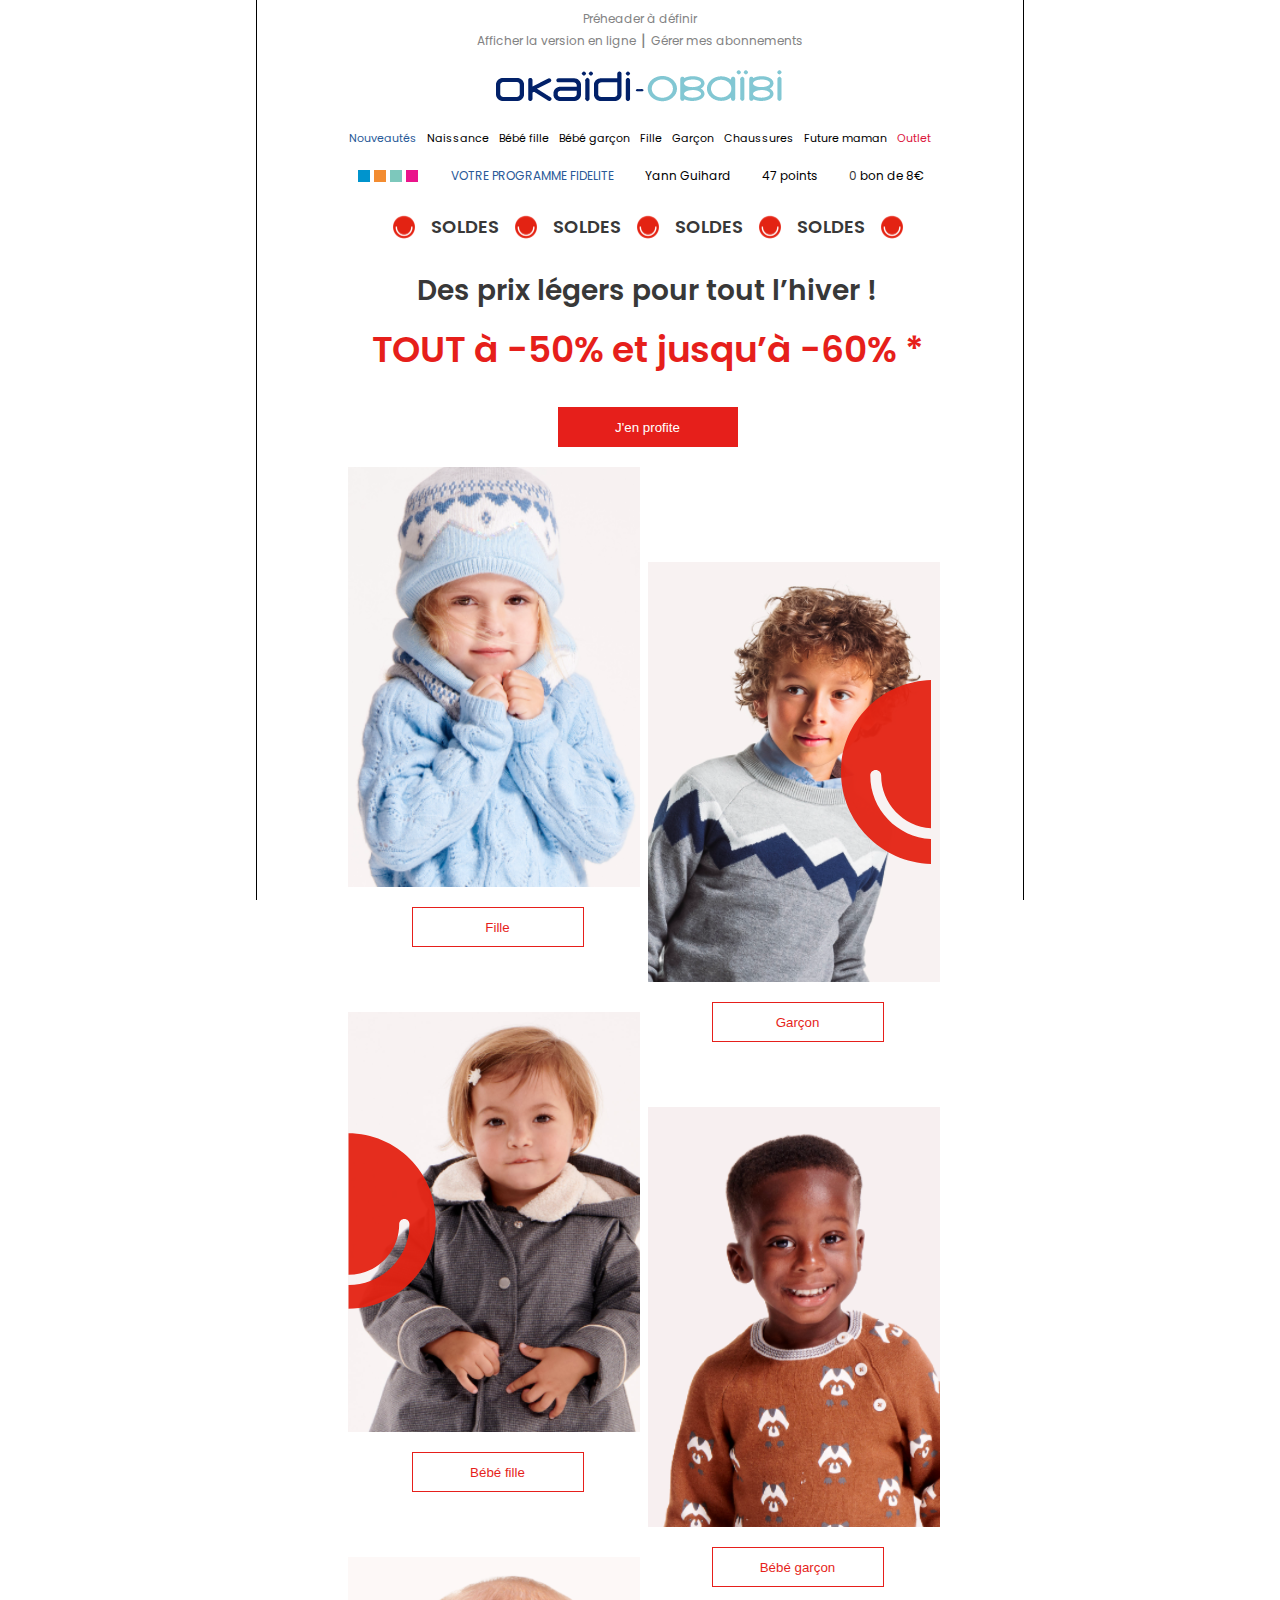
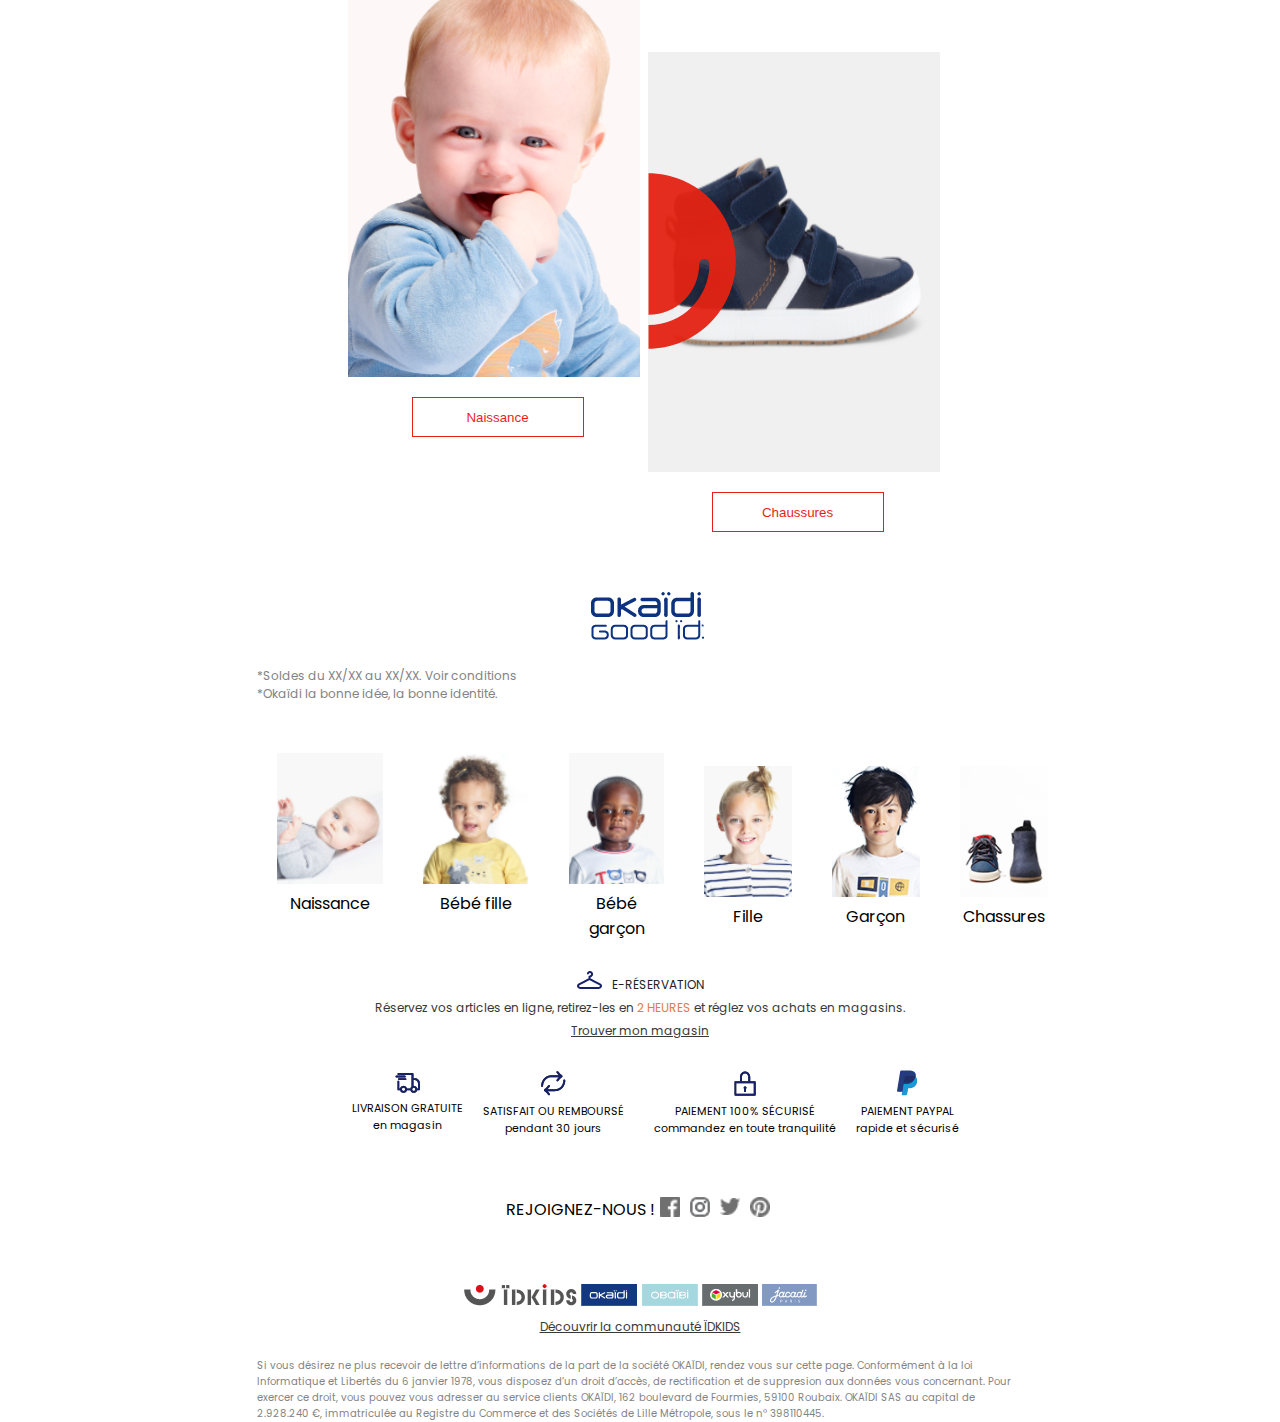
<file: index.html>
<!DOCTYPE html>
<html lang="en">
<head>
    <meta charset="UTF-8">
    <meta http-equiv="X-UA-Compatible" content="IE=edge">
    <meta name="viewport" content="width=device-width, initial-scale=1.0">
    <title>Maquette Solde</title>
    <link rel="stylesheet" href="style.css">
    <link rel="stylesheet" href="responsive.css">
</head>
<body>
    <header>
        <div class="pre-header">
            <p>
                Préheader à définir
            </p>
            <div class="pre-header-links">
                <a href="">Afficher la version en ligne</a>
                <div class="links-space">|</div>
                <a href="">Gérer mes abonnements</a>
            </div>
            
        </div>

        <div class="logo-container">
            <img src="./img/00-logoheader-okob.png" alt="">
        </div>

        <nav class="menu-desktop">
            <ul>
                <li><a href="">Nouveautés</a></li>
                <li><a href="">Naissance</a></li>
                <li><a href="">Bébé fille</a></li>
                <li><a href="">Bébé garçon</a></li>
                <li><a href="">Fille</a></li>
                <li><a href="">Garçon</a></li>
                <li><a href="">Chaussures</a></li>
                <li><a href="">Future maman</a></li>
                <li><a href="">Outlet</a></li>
            </ul>
        </nav>
        <nav class="menu-mob">
            <ul>
                <li><a href="">E-shop</a></li>
                <li><a href="">Nouveautés</a></li>
                <li><a href="">Outlet</a></li>
            </ul>
        </nav>

        <div class="fidelity-container">
            <div class="fid-form-color">
                <div class="form-color"></div>
                <div class="form-color"></div>
                <div class="form-color"></div>
                <div class="form-color"></div>
            </div>
            <p>VOTRE PROGRAMME FIDELITE</p>
            <p>Yann Guihard</p>
            <p><span>47</span> points</p>
            <p><a href="">0</a> bon de 8€</p>
        </div>
    </header>
    <main>
        <div class="bandeau-container">
            <div class="pastille-content">
                <img src="./img/miniPastille.png" alt="" class="pastille">
                <p>Soldes</p>
            </div>
            <div class="pastille-content">
                <img src="./img/miniPastille.png" alt="" class="pastille">
                <p>Soldes</p>
            </div>
            <div class="pastille-content">
                <img src="./img/miniPastille.png" alt="" class="pastille">
                <p>Soldes</p>
            </div>
            <div class="pastille-content">
                <img src="./img/miniPastille.png" alt="" class="pastille">
                <p>Soldes</p>
            </div>
            <div class="pastille-content">
                <img src="./img/miniPastille.png" alt="" class="pastille">
            </div>
        </div>
        <div class="accroche">
            <p>Des prix légers pour tout l’hiver !</p>
        </div>
        <div class="offre-container">
            <p>TOUT à -50% et jusqu’à -60% <span>*</span></p>
        </div>
        <div class="cta">
            <button>J'en profite</button>
        </div>
        <div class="img-cta">
            <div class="ok-container">
               <div class="okf-content">
                    <img src="./img/AH21HIVER001C-VICTORIA-0677120_067-P-002.png"  width="292" alt="">
                    <div class="cta">
                        <button>Fille</button>
                    </div>
                </div>
                <div class="obf-content">
                    <img class="trans-past" src="./img/Pastille.svg" alt="">

                    <img src="./img/AH21HIVER_C_PHILAE_677185_802_674188_901_P_1027 (2).png"  width="292" alt="">
                    <div class="cta">
                        <button>Bébé fille</button>
                    </div>
                </div>
                <div class="birth-content">
                    <img src="./img/AH21HIVER_C_CHARLES_96054_171_P_238.png"  width="292" alt="">
                    <div class="cta">
                        <button>Naissance</button>
                    </div>
                </div>
            </div>

            <div class="ok-container">
                <div class="okg-content">
                    <img class="trans-past" src="./img/Pastille-g.svg" alt="">
                    <img src="./img/0677189_944_P1.png"  width="292" alt="">
                    <div class="cta">
                        <button>Garçon</button>
                    </div>
                </div> 
                <div class="obg-content">
                    <img src="./img/AH21HIVER_C_NOA_96567_742_97419_913_P_1726.png"  width="292" alt="">
                    <div class="cta">
                        <button>Bébé garçon</button>
                    </div>
                </div> 
                <div class="shoes-content">
                    <img class="trans-past" src="./img/Pastille.svg" alt="">

                    <img src="./img/0310495_0.png"  width="292" alt="">
                    <div class="cta">
                        <button>Chaussures</button>
                    </div>
                </div> 
             </div>
        </div>
        <div class="logo">
            <img src="./img/Logo.png" alt="">
        </div>
    </main>
    <div class="content">
        <div class="mentions">
            <p>*Soldes du XX/XX au XX/XX. Voir conditions</p>
            <p>*Okaïdi la bonne idée, la bonne identité.</p>
        </div>
    </div>
    <footer>
        <div class="univers-content">
            <div class="univers-content-one">
                <div class="card-content">
                    <img src="./img/bebe.png" height="131" alt="">
                    <p>Naissance</p>
                </div>
                <div class="card-content">
                    <img src="./img/bebefille.png" height="131" alt="">
                    <p>Bébé fille</p>
                </div>
                <div class="card-content">
                    <img src="./img/bebegarcon.png" height="131" alt="">
                    <p>Bébé garçon</p>
                </div>
            </div>
            <div class="univers-content-two">
                <div class="card-content">
                    <img src="./img/fille.png" height="131" alt="">
                    <p>Fille</p>
                </div>
                <div class="card-content">
                    <img src="./img/garcon.png" height="131" alt="">
                    <p>Garçon</p>
                </div>
                <div class="card-content">
                    <img src="./img/shoes.png" height="131" alt="">
                    <p>Chassures</p>
                </div>
            </div>
        </div>
        <div class="services-content">
            <p><img src="./img/color.png" alt="">E-RÉSERVATION</p>
            <p>Réservez vos articles en ligne, retirez-les en <span>2 HEURES</span> et réglez vos achats en magasins.</p>
            <a href="">Trouver mon magasin</a>
        </div>

        <div class="services-lignes">
            <div class="service-content">
                <div class="livraison">
                    <img src="./img/01-Icon24-delivery.png" alt="">
                    <p>LIVRAISON GRATUITE</p>
                    <p>en magasin</p>
                </div>
    
                <div class="satisfait">
                    <img src="./img/01-Icon24-refresh.png" alt="">
                    <p>SATISFAIT OU REMBOURSÉ</p>
                    <p>pendant 30 jours</p>
                </div>
            </div>
            <div class="service-content">
                <div class="paiement">
                    <img src="./img/01-Icon24-lock.png" alt="">
                    <p>PAIEMENT 100% SÉCURISÉ</p>
                    <p>commandez en toute tranquilité</p>
                </div>
    
                <div class="paypal">
                    <img src="./img/01-Icon24-paypal.png" alt="">
                    <p>PAIEMENT PAYPAL</p>
                    <p>rapide et sécurisé</p>
                </div>
            </div>            
        </div>

        <div class="socials">
            <p>REJOIGNEZ-NOUS !</p>
            <a href=""><img src="./img/Fb.png" width="20" alt=""></a>
            <a href=""><img src="./img/instgram.png" width="20" alt=""></a>
            <a href=""><img src="./img/twitter.png" width="20" alt=""></a>
            <a href=""><img src="./img/pinterest.png" width="20" alt=""></a>
        </div>
        <div class="logos-container">
            <div class="logos-content-desktop">
                <a href=""><img src="./img/Group1.png" alt=""></a>
                <a href=""><img src="./img/Group2.png" alt=""></a>
                <a href=""><img src="./img/Group3.png" alt=""></a>
                <a href=""><img src="./img/Group4.png" alt=""></a>
                <a href=""><img src="./img/Group5.png" alt=""></a>
            </div>
            <div class="logos-content-mob">
                <a href=""><img src="./img/Group1.png" alt=""></a>
                <a href=""><img src="./img/ok-mob.png" alt=""></a>
                <a href=""><img src="./img/ob-mob.png" alt=""></a>
                <a href=""><img src="./img/oxy-mob.png" alt=""></a>
                <a href=""><img src="./img/jac-mob.png" alt=""></a>
            </div>
            <a href="">Découvrir la communauté ÏDKIDS</a>
        </div>

        <div class="mentionslegales">
            <p>Si vous désirez ne plus recevoir de lettre d’informations de la part de la société OKAÏDI, rendez vous sur cette page.
                Conformément à la loi Informatique et Libertés du 6 janvier 1978, vous disposez d’un droit d’accès, de rectification 
                et de suppresion aux données vous concernant. Pour exercer ce droit, vous pouvez vous adresser au service clients OKAÏDI, 
                162 boulevard de Fourmies, 59100 Roubaix. OKAÏDI SAS au capital de 2.928.240 €, immatriculée au Registre du Commerce et 
                des Sociétés de Lille Métropole, sous le n° 398110445.
            </p>
        </div>
    </footer>
</body>
</html>
</file>
<file: style.css>
/* FONTS */
@import url('https://fonts.googleapis.com/css2?family=Poppins:ital,wght@0,100;0,200;0,300;0,400;0,500;0,600;0,700;0,800;0,900;1,100;1,200;1,300;1,400;1,500;1,600;1,700;1,800;1,900&display=swap');

:root {
    --color-bg: #ffffff;
    --color-black: #000000;
    --color-blue: #295998;
    --color-red: #DC143C;
    --color-grey: #838383;
    --color-darkgrey: #383838;

}

*, ::before, ::after {
    box-sizing: border-box;
    margin: 0;
    padding: 0;
}

body {
    font-family: 'Poppins', sans-serif;
    top: 0;
    left: 0;
    max-width: 768px;
    height: 100vh;
    /* background-color: var(--color-bg); */
    background-color: var(--color-bg);
    display: flex;
    flex-direction: column;
    text-align: center;
    margin: 0px auto;
    border-left: 1px solid black;
    border-right: 1px solid black;
    
}

header {
    color: var(--color-grey);
    height: 193px;
    width: 100%;
}
.pre-header {
    margin: 10px auto;
    height: 40px;
}
.pre-header p {
    text-decoration: none;
    color: var(--color-grey);
    font-size: 12px;
}
.pre-header-links {
    display: flex;
    flex-direction: row;
    justify-content: center;
    align-items: center;
}
.pre-header-links .links-space {
    margin: 0px 5px;
}
.pre-header-links a {
    text-decoration: none;
    color: var(--color-grey);
    font-size: 12px;
}
@media screen and (max-width: 767px) {
    .pre-header-links a {
        text-decoration: none;
        color: var(--color-grey);
        font-size: 11px;
    }
}

.logo-container {
    text-align: center;
    margin: 20px auto;
}
header .menu-desktop {
    display: block;
}
header .menu-mob {
    display: none;
}
header .menu-desktop {
    width: 596px;
    display: flex;
    justify-content: center;
    margin: 0px auto;
}
header .menu-desktop ul {
    display: flex;
    flex-direction: row;
}
header .menu-desktop ul li {
    list-style: none;
    display: flex;
    justify-content: space-between;
}

header .menu-desktop ul li a {
    color: var(--color-black);
    text-decoration: none;
    font-size: 11px;
    margin: 0px 5px;
}
header .menu-desktop ul li:nth-child(1) a {
    color: var(--color-blue);
}
header .menu-desktop ul li:nth-child(9) a {
    color: var(--color-red);
}

.fidelity-container {
    display: flex;
    justify-content: space-around;
    align-items: center;
    max-width: 600px;
    margin: 20px auto;
    padding: 0px -20px;
}
.fidelity-container .fid-form-color {
    display: flex;
}
.fidelity-container .fid-form-color .form-color {
    width: 12px;
    height: 12px;
    margin: 0px 2px;
}
.fid-form-color .form-color:nth-child(1) {
    background-color: #0094CD;
}
.fid-form-color .form-color:nth-child(2) {
    background-color: #F38C31;
}
.fid-form-color .form-color:nth-child(3) {
    background-color: #7DC8BC;
}
.fid-form-color .form-color:nth-child(4) {
    background-color: #EA148B;
}
.fidelity-container p {
    /* margin: 0px auto; */
    font-size: 12px;
    color: #000000;
}
.fidelity-container p:nth-child(2) {
    text-transform: uppercase;
    color: #295998;
}
.fidelity-container p:nth-child(5) a{
    text-decoration: none;
    color: #383838;
}

main {
    display: flex;
    flex-direction: column;
    justify-content: center;
    margin: 20px auto;
    padding-left: 15px;
}
main .bandeau-container {
    display: flex;
    flex-direction: row;
    justify-content: center;
    margin: 0px auto;
}
main .bandeau-container .pastille-content {
    display: flex;
    align-items: center;
}
main .bandeau-container .pastille-content img{
    margin: 0px 15px;
}
main .bandeau-container .pastille-content p {
    font-size: 18px;
    font-weight: 600;
    text-transform: uppercase;
    color: #383838;
}

main .accroche p{
    font-size: 28px;
    color: #383838;
    font-weight: 600;
    margin: 30px auto 0px;
}
main .offre-container {
    margin: 10px auto;
}
main .offre-container p{
    font-size: 36px;
    font-weight: 600;
    color: #E61F1B;
}
main .cta {
    margin: 20px auto;
}
main .cta button {
    width: 180px;
    height: 40px;
    background-color: #E61F1B;
    color: #ffffff;
    border: none;
}
/* CATALOGUE */
main .img-cta {
    display: flex;
}
main .img-cta .ok-container {
    display: flex;
    flex-direction: column;
}
main .img-cta .ok-container .okf-content {
    display: flex;
    flex-direction: column;
    width: 300px;
}
main .img-cta .ok-container .okf-content img {
    width: 292px;
    height: 420px;
    justify-content: left;
}
main .img-cta .ok-container .okf-content .cta button{
    width: 172px;
    height: 40px;
    background-color: #ffffff;
    color: #E61F1B;
    border: 1px solid #E61F1B;
}

main .img-cta .ok-container .okg-content {
    display: flex;
    flex-direction: column;
    width: 300px;
    margin: 95px auto 0px;
}
main .img-cta .ok-container .okg-content .trans-past {
    z-index: 5;
    position: relative;
    width: 93px;
    opacity: .95;
    margin-left: 190px;
}
main .img-cta .ok-container .okg-content img {
    width: 292px;
    height: 420px;
    justify-content: right;
    z-index: 1;
    position: absolute;
}
main .img-cta .ok-container .okg-content .cta button{
    width: 172px;
    height: 40px;
    background-color: #ffffff;
    color: #E61F1B;
    border: 1px solid #E61F1B;
}

main .img-cta .obf-content {
    display: flex;
    flex-direction: column;
    width: 300px;
    margin: 45px auto 0px;
}
main .img-cta .obf-content .trans-past {
    z-index: 5;
    position: relative;
    width: 93px;
    opacity: .95;
    margin-right: 190px;
}
main .img-cta .obf-content img {
    width: 292px;
    height: 420px;
    justify-content: right;
    
    z-index: 1;
    position: absolute;
}
main .img-cta .obf-content .cta button{
    width: 172px;
    height: 40px;
    background-color: #ffffff;
    color: #E61F1B;
    border: 1px solid #E61F1B;
}

main .img-cta .obg-content {
    display: flex;
    flex-direction: column;
    width: 300px;
    margin: 45px auto 0px;
}
main .img-cta .obg-content img {
    width: 292px;
    height: 420px;
    justify-content: right;
}
main .img-cta .obg-content .cta button{
    width: 172px;
    height: 40px;
    background-color: #ffffff;
    color: #E61F1B;
    border: 1px solid #E61F1B;
}

main .img-cta .birth-content {
    display: flex;
    flex-direction: column;
    width: 300px;
    margin: 45px auto 0px;
}
main .img-cta .birth-content img {
    width: 292px;
    height: 420px;
    justify-content: right;
}
main .img-cta .birth-content .cta button{
    width: 172px;
    height: 40px;
    background-color: #ffffff;
    color: #E61F1B;
    border: 1px solid #E61F1B;
}

main .img-cta .ok-container .shoes-content {
    display: flex;
    flex-direction: column;
    width: 300px;
    margin: 45px auto 0px;
}
main .img-cta .ok-container .shoes-content .trans-past {
    z-index: 5;
    position: relative;
    width: 93px;
    opacity: .95;
    margin-right: 190px;
}
main .img-cta .ok-container .shoes-content img {
    width: 292px;
    height: 420px;
    z-index: 1;
    position: absolute;
}
main .img-cta .ok-container .shoes-content .cta button{
    width: 172px;
    height: 40px;
    background-color: #ffffff;
    color: #E61F1B;
    border: 1px solid #E61F1B;
}

main .logo {
    margin: 40px auto 0px;
}
main .logo img {
    width: 113px;
    height: 48px;
}

.content {
    display: flex;
}
.content .mentions {
    text-align: left;
}
.content .mentions p {
    color: #838383;
    font-size: 12px;
}

footer {
    margin-top: 50px;
}
footer .univers-content {
    display: flex;
    align-items: center;
}
footer .univers-content .univers-content-one{
    display: flex;
}
footer .univers-content .univers-content-two{
    display: flex;
}
footer .univers-content .card-content {
    margin: 0px 20px;
}
footer .services-content {
    margin: 30px auto;
    align-content: center;
    display: flex;
    flex-direction: column;
}
footer .services-content p:nth-child(1) {
    font-size: 12px;
    text-transform: uppercase;
    color: #1D212B;
    margin-bottom: 5px;
}
footer .services-content p {
    color: #383838;
    font-size: 12px;
    margin-bottom: 5px;
}
footer .services-content a {
    color: #383838;
    font-size: 12px;
}
footer .services-content p img {
    margin-right: 10px;
}
footer .services-content span {
    color: #E97849;
}

footer .services-lignes{
    display: flex;
    flex-direction: row;
    align-items: center;
    justify-content: center;
    margin: 20px auto;
}
footer .services-lignes .service-content {
    display: flex;
    flex-direction: row;
    align-items: center;
    margin-left: 10px;
    /* width: 140px; */
}
footer .services-lignes .service-content div {
    margin-left: 20px;
}
footer .services-lignes div p {
    font-size: 11px;
}
footer .services-lignes div p:nth-child(1) {
    text-transform: uppercase;
}

footer .socials {
    display: flex;
    justify-content: center;
    margin: 60px auto;
}
footer .socials a{
    margin: 0px 5px;
}
footer .logos-content-desktop {
    display: block;
}
footer .logos-content-mob {
    display: none;
}
footer .logos-container .logos-content {
    margin: 10px auto;
}
footer .logos-container a {
    margin: 10px auto;
    color: #383838;
    font-size: 12px;
}

footer .mentionslegales {
    font-size: 10px;
    color: #838383;
    text-align: left;
    margin-top: 20px;
}
</file>
<file: responsive.css>
@media screen and (max-width: 400px) {
    main .bandeau-container .pastille-content:nth-child(3) p{
        display: none;
    }
}
@media screen and (max-width: 575px) {
    main .bandeau-container .pastille-content:nth-child(4) {
        display: none;
    }
}
@media screen and (max-width: 767px) {
    header .menu-desktop {
        display: none;
    }
    header .menu-mob {
        display: flex;
        justify-content: center;
        margin: 0px auto;
    }
    header .menu-mob ul {
        display: flex;
        flex-direction: row;
    }
    header .menu-mob ul li {
        list-style: none;
        display: flex;
        justify-content: space-between;
    }
    
    header .menu-mob ul li a {
        color: var(--color-black);
        text-decoration: none;
        font-size: 11px;
        margin: 0px 5px;
    }
    header .menu-mob ul li:nth-child(1) a {
        color: #383838;
    }
    header .menu-mob ul li:nth-child(2) a {
        color: #295998;
    }
    header .menu-mob ul li:nth-child(3) a {
        color: #DC143C;
    }
    header .fidelity-container p:nth-child(2) {
        display: none;
    }
    header .fidelity-container p:nth-child(3) {
        display: none;
    }
    main {
        margin: 20px 0px 0px;
        padding: 0px;
    }
    main .bandeau-container .pastille-content:nth-child(5) img{
        display: none;
    }
    main .img-cta {
        display: flex;
        flex-direction: column;
    }
    footer .univers-content {
        display: flex;
        flex-direction: column;
    }
    footer .univers-content .card-content {
        margin: 0px;
    }
    footer .univers-content .univers-content-one {
        display: flex;
        flex-direction: row;
    }
    footer .univers-content .univers-content-two {
        display: flex;
        flex-direction: row;
    }
    footer .service-lignes div{
        margin: 0;
        flex-direction: column;
    }
    footer .services-lignes .service-content {
        display: flex;
        flex-direction: column;
        align-items: center;
    }
    footer .logos-content-desktop {
        display: none;
    }
    footer .logos-content-mob {
        display: block;
    }
}
</file>
